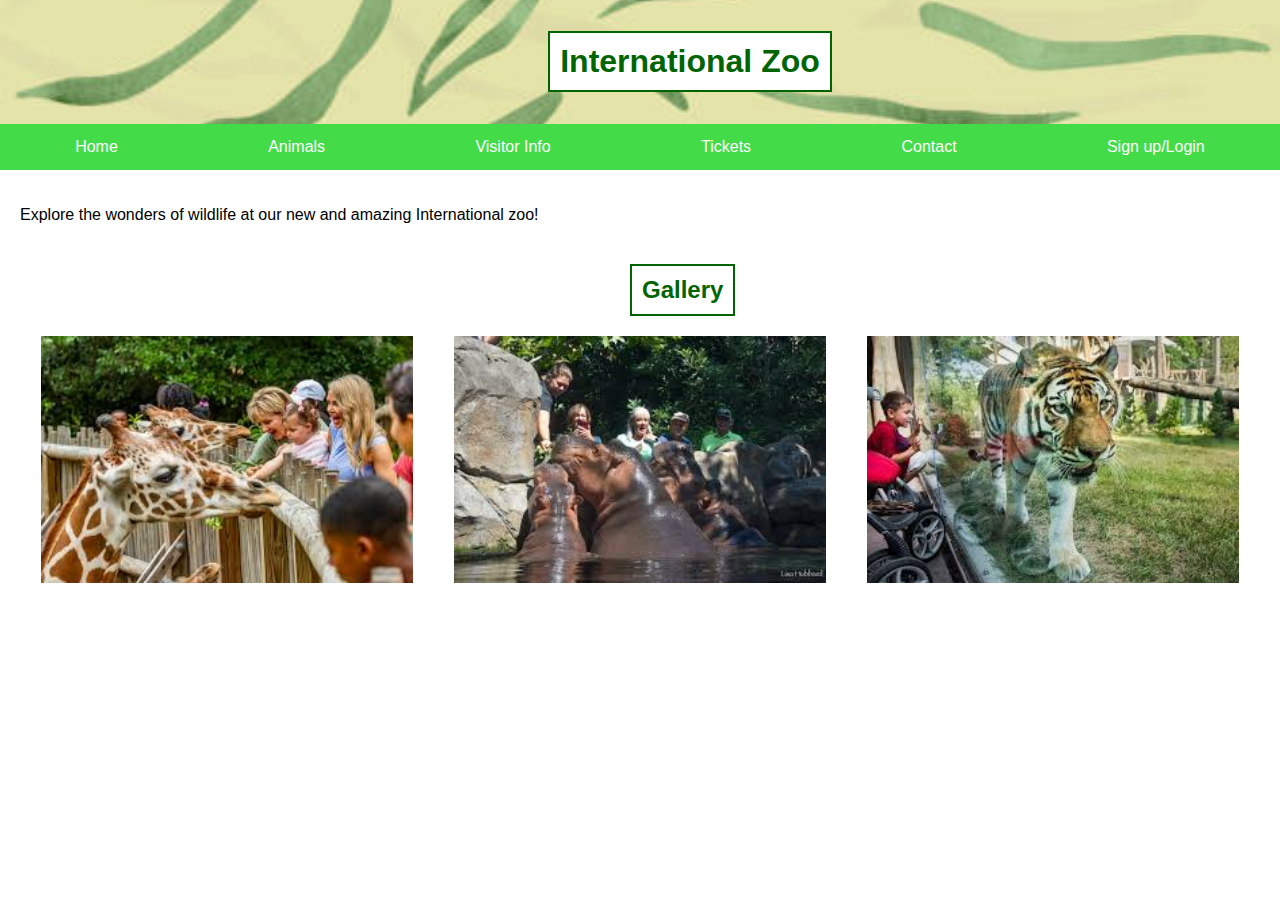
<file: index.html>
<!DOCTYPE html>
<html lang="en">
<head>
    <meta charset="UTF-8">
    <meta name="viewport" content="width=device-width, initial-scale=1.0">
    <title>Zoo Home</title>
    <link rel="stylesheet" href="style.css">
</head>
<body>
    <header class="main-header">
        <h1 class="international-header">International Zoo</h1>
    </header>
    <nav>
        <ul class="nav-bar">
            <li><a href="index.html">Home</a></li>
            <li><a href="animals.html">Animals</a></li>
            <li><a href="visitors.html">Visitor Info</a></li>
            <li><a href="tickets.html">Tickets</a></li>
            <li><a href="contact.html">Contact</a></li>
            <li><a href="signup.html">Sign up/Login</a></li>
        </ul>
    </nav>
    <main>
        <section class="intro">
            <p>Explore the wonders of wildlife at our new and amazing International zoo!</p>
        </section>
        <section class="gallery">
            <h2 class="gallery-header">Gallery</h2>
            <div class="image-container">
                <img src="/Frontend/images/pz1.jpg" alt="People at the zoo">
                <img src="/Frontend/images/pz2.jpg" alt="People at the zoo">
                <img src="/Frontend/images/pz3.jpg" alt="People at the zoo">
            </div>
        </section>
    </main>
</body>
</html>
</file>
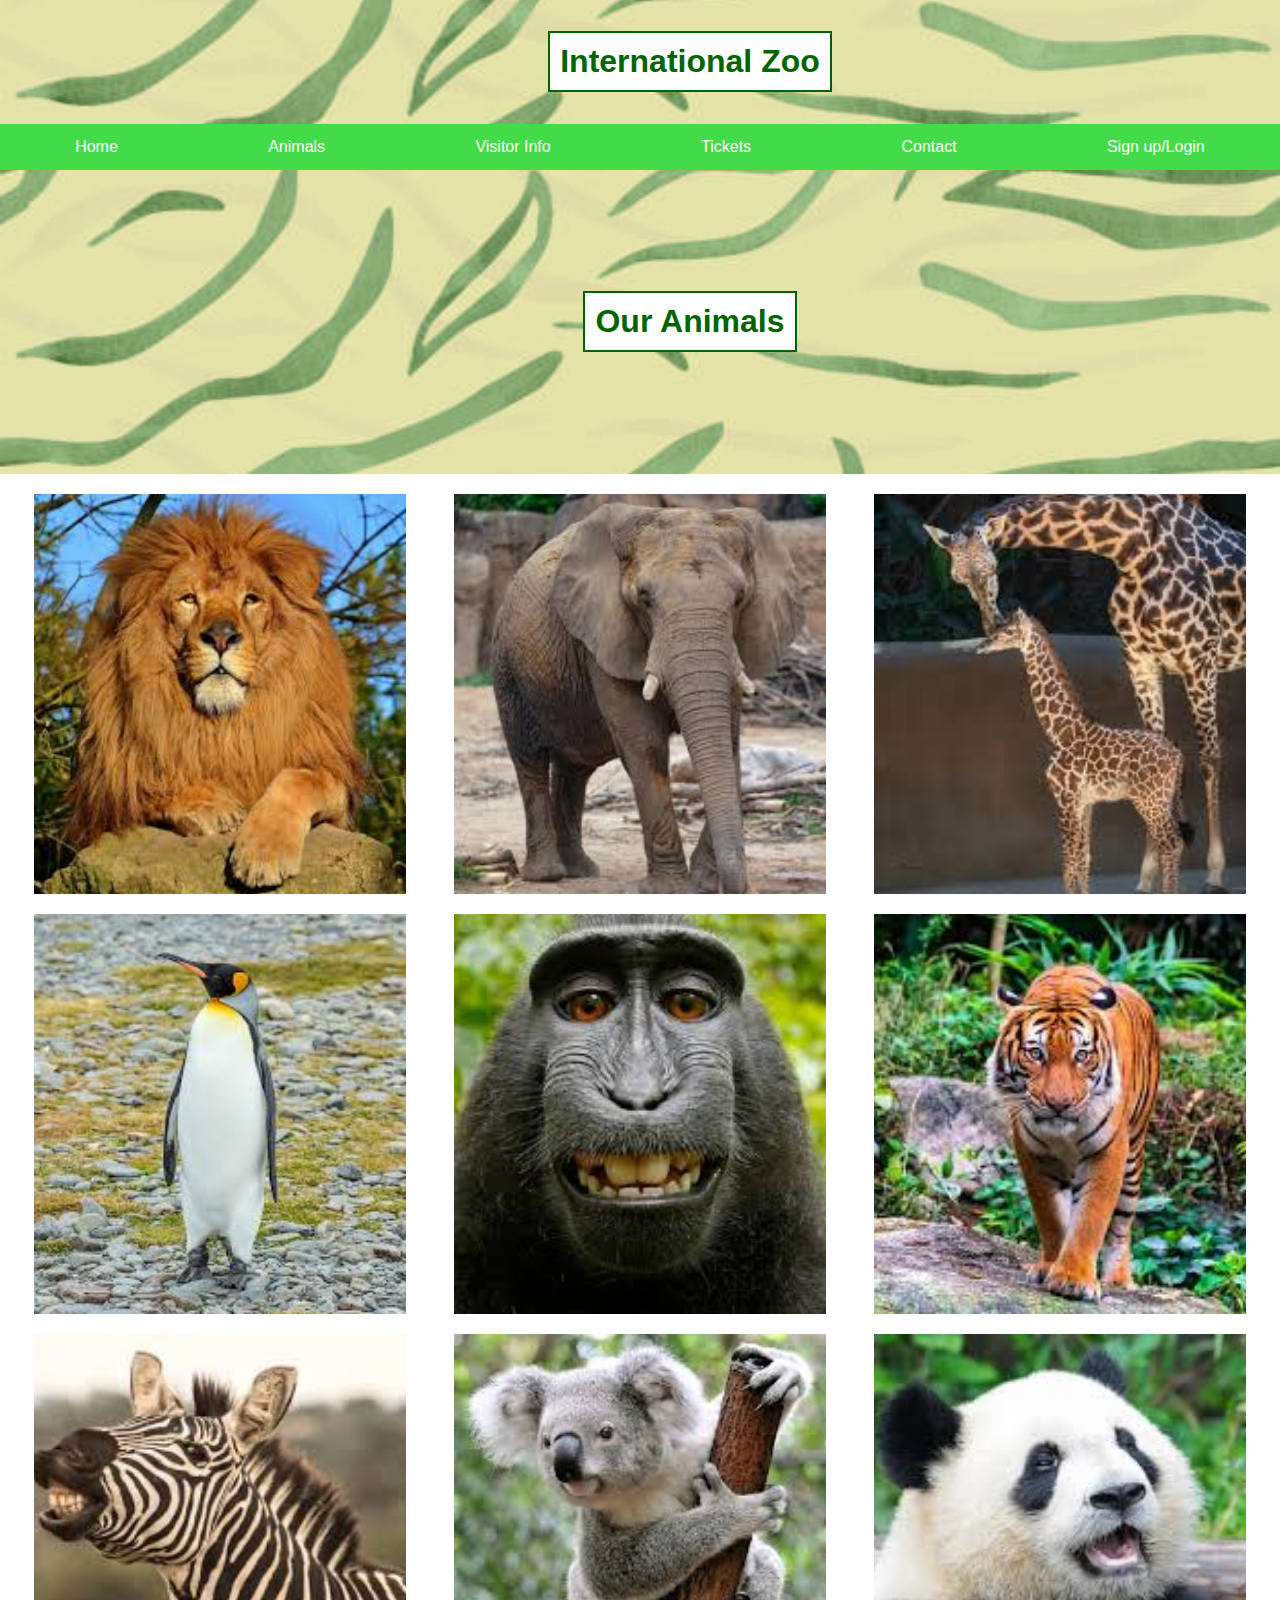
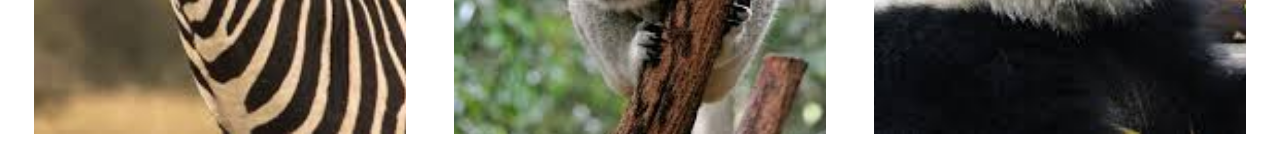
<file: animals.html>
<!DOCTYPE html>
<html lang="en">
<head>
    <meta charset="UTF-8">
    <meta name="viewport" content="width=device-width, initial-scale=1.0">
    <title>Animals</title>
    <link rel="stylesheet" href="style.css">
</head>
<body>
    <header class="main-header">
        <h1 class="international-header">International Zoo</h1>
    </header>
    <!--My navigation bar-->
    <nav>
        <ul class="nav-bar">
            <li><a href="index.html">Home</a></li>
            <li><a href="animals.html">Animals</a></li>
            <li><a href="visitors.html">Visitor Info</a></li>
            <li><a href="tickets.html">Tickets</a></li>
            <li><a href="contact.html">Contact</a></li>
            <li><a href="signup.html">Sign up/Login</a></li>
        </ul>
    </nav>
    <header>
        <h1 class="boxed-header">Our Animals</h1>
    </header>
    <main>
        <section class="animal-gallery">
            <div class="row">
                <div class="animal-image-container">
                    <img src="/Frontend/images/lion.jpg" alt="Lion">
                    <div class="hover-text">Lion</div>
                </div>
                <div class="animal-image-container">
                    <img src="/Frontend/images/elephant.jpg" alt="Elephant">
                    <div class="hover-text">Elephant</div>
                </div>
                <div class="animal-image-container">
                    <img src="/Frontend/images/giraffe.jpg" alt="Giraffe">
                    <div class="hover-text">Giraffe</div>
                </div>
            </div>
            <div class="row">
                <div class="animal-image-container">
                    <img src="/Frontend/images/penguin.jpg" alt="Penguin">
                    <div class="hover-text">Penguin</div>
                </div>
                <div class="animal-image-container">
                    <img src="/Frontend/images/monkey.jpg" alt="Monkey">
                    <div class="hover-text">Monkey</div>
                </div>
                <div class="animal-image-container">
                    <img src="/Frontend/images/tiger.jpg" alt="Tiger">
                    <div class="hover-text">Tiger</div>
                </div>
            </div>
            <div class="row">
                <div class="animal-image-container">
                    <img src="/Frontend/images/zebra.jpg" alt="Zebra">
                    <div class="hover-text">Zebra</div>
                </div>
                <div class="animal-image-container">
                    <img src="/Frontend/images/koala.jpg" alt="Koala">
                    <div class="hover-text">Koala</div>
                </div>
                <div class="animal-image-container">
                    <img src="/Frontend/images/panda.jpg" alt="panda Bear">
                    <div class="hover-text">panda Bear</div>
                </div>
            </div>
        </section>
    </main>
</body>
</html>
</file>
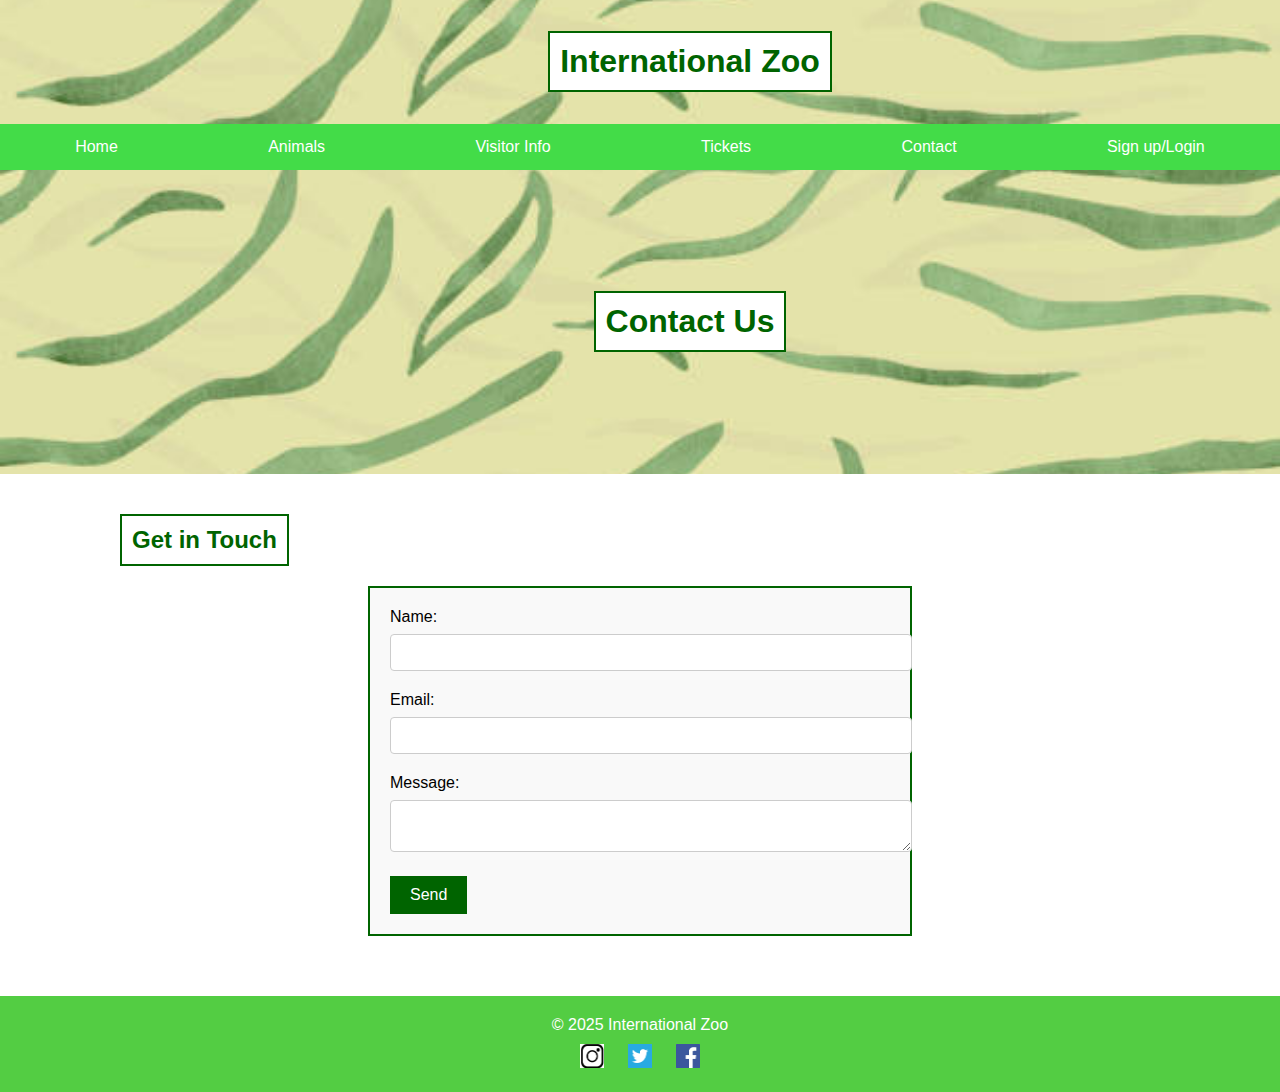
<file: contact.html>
<!DOCTYPE html>
<html lang="en">
<head>
    <meta charset="UTF-8">
    <meta name="viewport" content="width=device-width, initial-scale=1.0">
    <title>Contact</title>
    <link rel="stylesheet" href="style.css">
    <script>
        document.addEventListener('DOMContentLoaded', () => {
            const form = document.querySelector('form');
            form.addEventListener('submit', (e) => {
                e.preventDefault();
                alert('Thank you for your message!');
                form.reset();
            });
        });
    </script>
</head>
<body>
    <header class="main-header">
        <h1 class="international-header">International Zoo</h1>
    </header>
    <nav>
        <ul class="nav-bar">
            <li><a href="index.html">Home</a></li>
            <li><a href="animals.html">Animals</a></li>
            <li><a href="visitors.html">Visitor Info</a></li>
            <li><a href="tickets.html">Tickets</a></li>
            <li><a href="contact.html">Contact</a></li>
            <li><a href="signup.html">Sign up/Login</a></li>
        </ul>
    </nav>
    <header>
        <h1 class="boxed-header">Contact Us</h1>
    </header>
    <main>
        <section class="contact-form">
            <h2 class="boxed-header">Get in Touch</h2>
            <div class="form-container">
                <form>
                    <label for="name">Name:</label>
                    <input type="text" id="name" name="name" required>
                    <label for="email">Email:</label>
                    <input type="email" id="email" name="email" required>
                    <label for="message">Message:</label>
                    <textarea id="message" name="message" required></textarea>
                    <button type="submit">Send</button>
                </form>
            </div>
        </section>
    </main>
    <footer class="main-footer">
        <p>&copy; 2025 International Zoo</p>
        <div class="social-links">
            <a href="https://instagram.com" target="_blank">
                <img src="/Frontend/images/instagram-icon.png" alt="Instagram">
            </a>
            <a href="https://twitter.com" target="_blank">
                <img src="/Frontend/images/twitter-icon.png" alt="Twitter">
            </a>
            <a href="https://facebook.com" target="_blank">
                <img src="/Frontend/images/facebook-icon.png" alt="Facebook">
            </a>
        </div>
    </footer>
</body>
</html>
</file>
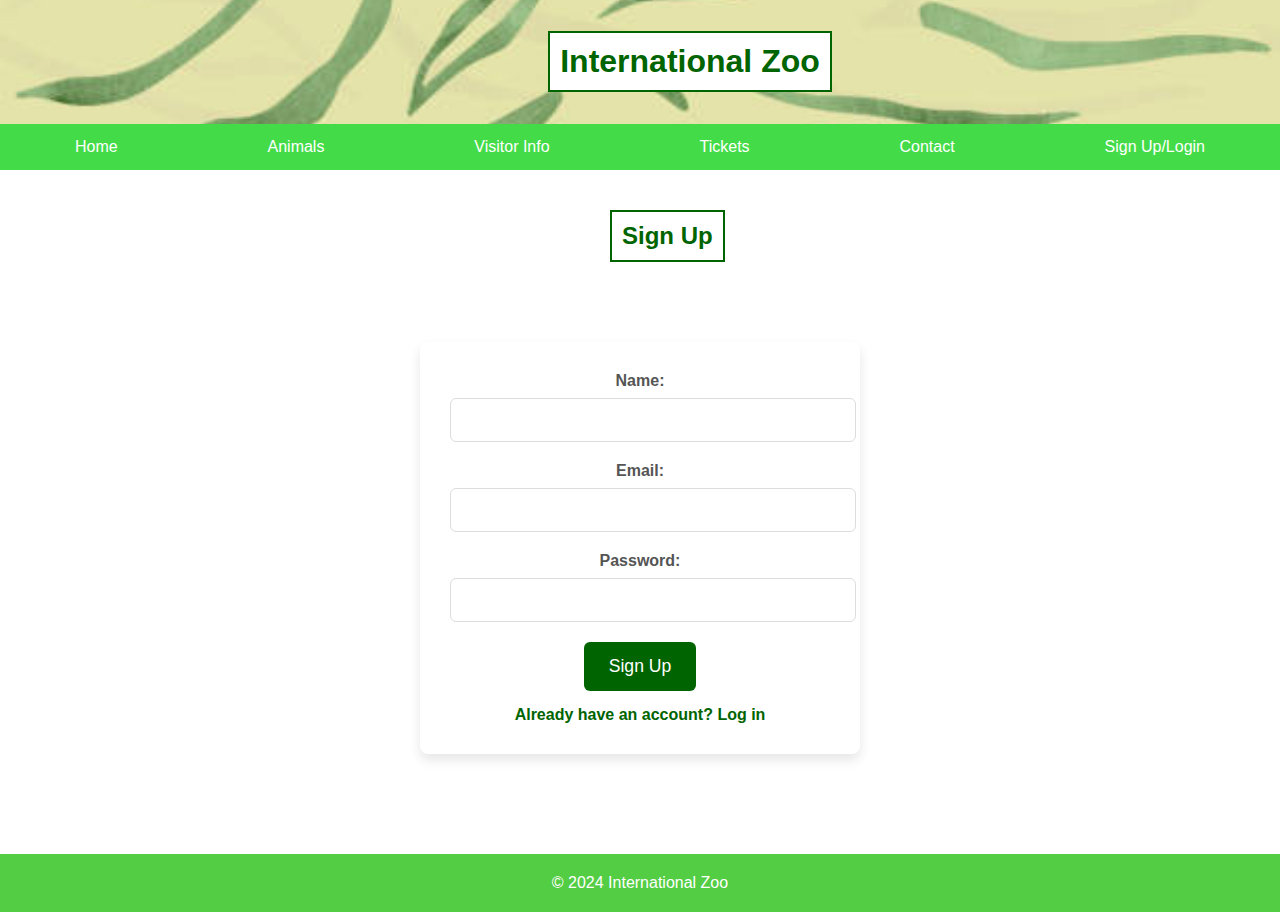
<file: signup.html>
<!DOCTYPE html>
<html lang="en">
<head>
    <meta charset="UTF-8">
    <meta name="viewport" content="width=device-width, initial-scale=1.0">
    <title>Sign Up</title>
    <link rel="stylesheet" href="style.css">
    <script src="web.js"></script>
    <script>
        document.addEventListener('DOMContentLoaded', () => {
            const toggleLinks = document.querySelectorAll('.toggle-link');
            const signupSection = document.querySelector('.signup-section');
            const loginSection = document.querySelector('.login-section');

            toggleLinks.forEach(link => {
                link.addEventListener('click', (e) => {
                    e.preventDefault();
                    if (signupSection.style.display === 'none') {
                        signupSection.style.display = 'block';
                        loginSection.style.display = 'none';
                    } else {
                        signupSection.style.display = 'none';
                        loginSection.style.display = 'block';
                    }
                });
            });
        });
    </script>
</head>
<body>
    <header class="main-header">
        <h1 class="international-header">International Zoo</h1>
    </header>
    <nav>
        <ul class="nav-bar">
            <li><a href="index.html">Home</a></li>
            <li><a href="animals.html">Animals</a></li>
            <li><a href="visitors.html">Visitor Info</a></li>
            <li><a href="tickets.html">Tickets</a></li>
            <li><a href="contact.html">Contact</a></li>
            <li><a href="signup.html">Sign Up/Login</a></li>
        </ul>
    </nav>
    <main>
        <section class="signup-section">
            <h2 class="boxed-header2">Sign Up</h2>
            <div class="auth-form-container">
                <form>
                    <label for="signup-name">Name:</label>
                    <input type="text" id="signup-name" name="name" required>
                    
                    <label for="signup-email">Email:</label>
                    <input type="email" id="signup-email" name="email" required>
                    
                    <label for="signup-password">Password:</label>
                    <input type="password" id="signup-password" name="password" required>
                    
                    <button type="button" id="signup-btn">Sign Up</button>
                </form>
                <a href="#" class="auth-toggle-link">Already have an account? Log in</a>
            </div>
        </section>
        
        <section class="login-section" style="display: none;">
            <h2 class="boxed-header3">Log In</h2>
            <div class="auth-form-container">
                <form>
                    <label for="login-email">Email:</label>
                    <input type="email" id="login-email" name="login-email" required>
                    
                    <label for="login-password">Password:</label>
                    <input type="password" id="login-password" name="login-password" required>
                    
                    <button type="button" id="login-btn">Log In</button>
                </form>
                <a href="#" class="auth-toggle-link">Don't have an account? Sign up</a>
            </div>
        </section>
        
    </main>
    <footer class="main-footer">
        <p>&copy; 2024 International Zoo</p>
    </footer>
</body>
</html>
</file>
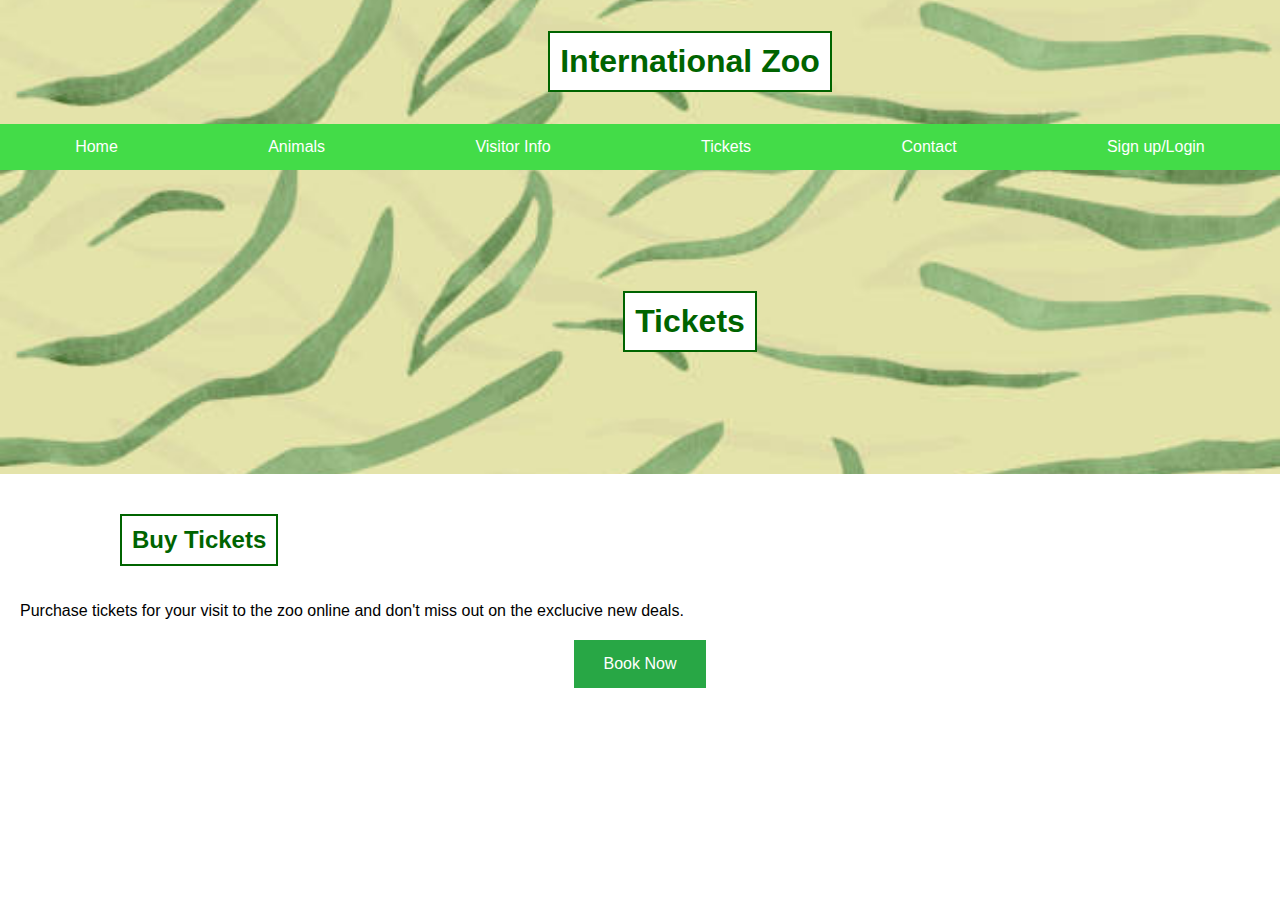
<file: tickets.html>
<!DOCTYPE html>
<html lang="en">
<head>
    <meta charset="UTF-8">
    <meta name="viewport" content="width=device-width, initial-scale=1.0">
    <title>Tickets</title>
    <link rel="stylesheet" href="style.css">
</head>
<body>
    <header class="main-header">
        <h1 class="international-header">International Zoo</h1>
    </header>
    <nav>
        <ul class="nav-bar">
            <li><a href="index.html">Home</a></li>
            <li><a href="animals.html">Animals</a></li>
            <li><a href="visitors.html">Visitor Info</a></li>
            <li><a href="tickets.html">Tickets</a></li>
            <li><a href="contact.html">Contact</a></li><li>
            <a href="signup.html">Sign up/Login</a></li>
        </ul>
    </nav>
    <header>
        <h1 class="boxed-header">Tickets</h1>
    </header>
    <main>
        <section class="ticket-info">
            <h2 class="boxed-header">Buy Tickets</h2>
            <p>Purchase tickets for your visit to the zoo online and don't miss out on the exclucive new deals.</p>
        </section>
        <div class="book-now-container">
            <button class="book-now-button">Book Now</button>
        </div>
    </main>
</body>
</html>
</file>
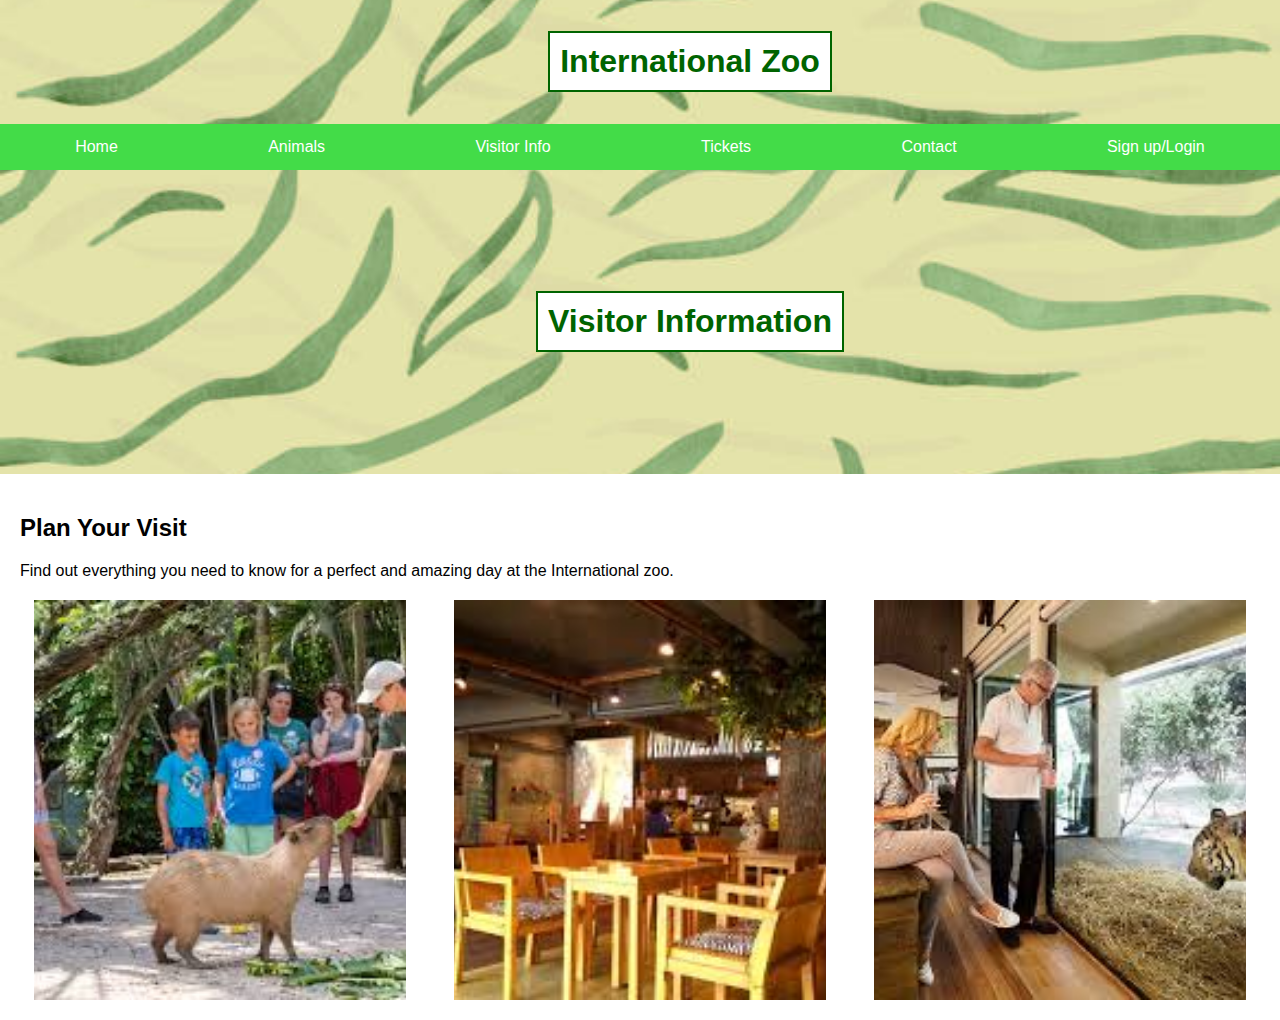
<file: visitors.html>
<!DOCTYPE html>
<html lang="en">
<head>
    <meta charset="UTF-8">
    <meta name="viewport" content="width=device-width, initial-scale=1.0">
    <title>Visitor Info</title>
    <link rel="stylesheet" href="style.css">
</head>
<body>
    <header class="main-header">
        <h1 class="international-header">International Zoo</h1>
    </header>
    <nav>
        <ul class="nav-bar">
            <li><a href="index.html">Home</a></li>
            <li><a href="animals.html">Animals</a></li>
            <li><a href="visitors.html">Visitor Info</a></li>
            <li><a href="tickets.html">Tickets</a></li>
            <li><a href="contact.html">Contact</a></li>
            <li><a href="signup.html">Sign up/Login</a></li>
        </ul>
    </nav>
    <header>
        <h1 class="boxed-header">Visitor Information</h1>
    </header>
    <main>
        <section class="visitor-info">
            <h2>Plan Your Visit</h2>
            <p>Find out everything you need to know for a perfect and amazing day at the International zoo.</p>
        </section>
        <section class="visitor-gallery">
            <div class="row">
                <div class="visitor-image-container">
                    <img src="/Frontend/images/experience.jpg" alt="Experience">
                    <div class="hover-text">Experiences</div>
                </div>
                <div class="visitor-image-container">
                    <img src="/Frontend/images/cafe.jpg" alt="Cafe">
                    <div class="hover-text">Cafe</div>
                </div>
                <div class="visitor-image-container">
                    <img src="/Frontend/images/hotel.jpg" alt="hotel">
                    <div class="hover-text">Hotels</div>
                </div>
            </div>
        </section>
    </main>
</body>
</html>
</file>
<file: style.css>
body {
    font-family: Arial, sans-serif;
    margin: 0;
    padding: 0;
}

.main-header {
    background-color: #006400;
    color: white;
    text-align: center;
    padding: 10px 0;
}

nav {
    background-color: #43dc48;
}

.nav-bar {
    list-style: none;
    padding: 0;
    margin: 0;
    display: flex;
    justify-content: space-around;
}

.nav-bar li {
    display: inline;
}

.nav-bar a {
    color: white;
    text-decoration: none;
    padding: 14px 20px;
    display: block;
}

.nav-bar a:hover {
    background-color: #62d4b0;
}

header {
    background: url('/Frontend/images/zoo-background.jpg') no-repeat center center/cover;
    color: white;
    text-align: center;
    padding: 100px 0;
}

.boxed-header {
    border: 2px solid #006400;
    padding: 10px;
    display: inline-block;
    background-color: white;
    color: #006400;
    margin-left: 100px;
}

.boxed-header2 {
    border: 2px solid #006400;
    padding: 10px;
    display: inline-block;
    background-color: white;
    color: #006400;
    margin-left: 590px;
}

.boxed-header3 {
    border: 2px solid #006400;
    padding: 10px;
    display: inline-block;
    background-color: white;
    color: #006400;
    margin-left: 600px;
}

.gallery-header {
    border: 2px solid #006400;
    padding: 10px;
    display: inline-block;
    background-color: white;
    color: #006400;
    margin-left: 610px;
}

.international-header {
    border: 2px solid #006400;
    padding: 10px;
    display: inline-block;
    background-color: white;
    color: #006400;
    margin-left: 100px;
}


main {
    padding: 20px;
}

.intro, .gallery, .animal-list, .visitor-info, .ticket-info, .contact-form {
    margin-bottom: 20px;
}

.image-container {
    display: flex;
    justify-content: space-around;
    flex-wrap: wrap;
}

.image-container img {
    width: 30%;
    transition: transform 0.3s;
}

.image-container img:hover {
    transform: scale(1.1);
}

.animal-gallery, .visitor-gallery {
    display: flex;
    flex-direction: column;
    gap: 20px;
}

.row {
    display: flex;
    justify-content: space-around;
    gap: 20px;
}

.animal-image-container, .visitor-image-container {
    position: relative;
    width: 30%;
    height: 400px;
    overflow: hidden;
}

.animal-image-container img, .visitor-image-container img {
    width: 100%;
    height: 100%;
    object-fit: cover;
    transition: transform 0.3s;
}

.animal-image-container:hover img, .visitor-image-container:hover img {
    transform: scale(1.1);
}

.hover-text {
    position: absolute;
    bottom: 0;
    background: rgba(0, 0, 0, 0.7);
    color: white;
    width: 100%;
    text-align: center;
    padding: 10px 0;
    opacity: 0;
    transition: opacity 0.3s;
}

.animal-image-container:hover .hover-text, .visitor-image-container:hover .hover-text {
    opacity: 1;
}

.book-now-container {
    text-align: center;
    margin-top: 20px;
}

.book-now-button {
    background-color: #28a745;
    color: white;
    border: none;
    padding: 15px 30px;
    font-size: 16px;
    cursor: pointer;
    transition: background-color 0.3s;
}

.book-now-button:hover {
    background-color: #218838;
}

.contact-form .form-container {
    border: 2px solid #006400;
    padding: 20px;
    background-color: #f9f9f9;
    max-width: 500px;
    margin: 0 auto;
}

.contact-form label {
    display: block;
    margin-bottom: 8px;
}

.contact-form input, .contact-form textarea {
    width: 100%;
    padding: 10px;
    margin-bottom: 20px;
    border: 1px solid #ccc;
    border-radius: 4px;
}

.contact-form button {
    background-color: #006400;
    color: white;
    border: none;
    padding: 10px 20px;
    cursor: pointer;
    font-size: 16px;
    transition: background-color 0.3s;
}

.contact-form button:hover {
    background-color: #004d00;
}

.main-footer {
    background-color: #53cd43;
    color: white;
    text-align: center;
    padding: 20px 0;
    margin-top: 20px;
}

.main-footer p {
    margin: 0;
}

.social-links {
    margin-top: 10px;
}

.social-links a {
    margin: 0 10px;
    display: inline-block;
}

.social-links img {
    width: 24px;
    height: 24px;
    transition: transform 0.3s;
}

.social-links img:hover {
    transform: scale(1.1);
}

@media (max-width: 768px) {
    .nav-bar {
        flex-direction: column;
    }

    .image-container img {
        width: 100%;
        margin-bottom: 10px;
    }

    header {
        padding: 50px 0;
    }

    .animal-gallery, .visitor-gallery, .row {
        flex-direction: column;
    }

    .animal-image-container, .visitor-image-container {
        width: 100%;
    }
}

.auth-form-container {
    background: white;
    border-radius: 8px;
    box-shadow: 0 6px 12px rgba(0, 0, 0, 0.1);
    padding: 30px;
    width: 100%;
    max-width: 380px;
    margin: 60px auto;
    text-align: center;
}

.auth-form-container h2 {
    margin-bottom: 20px;
    color: #006400;
    font-size: 1.8rem;
}

/* Form Fields */
.auth-form-container label {
    display: block;
    margin-bottom: 8px;
    font-weight: 600;
    color: #555;
}

.auth-form-container input {
    width: 100%;
    padding: 12px;
    margin-bottom: 20px;
    border: 1px solid #ddd;
    border-radius: 6px;
    font-size: 1rem;
    color: #333;
    transition: border 0.3s ease;
}

.auth-form-container input:focus {
    border-color: #43dc48;
    outline: none;
}

/* Buttons */
.auth-form-container button {
    background-color: #006400;
    color: white;
    border: none;
    padding: 14px 25px;
    font-size: 1.1rem;
    border-radius: 6px;
    cursor: pointer;
    transition: background-color 0.3s ease;
}

.auth-form-container button:hover {
    background-color: #004d00;
}

/* Toggle Links */
.auth-toggle-link {
    display: block;
    margin-top: 15px;
    color: #006400;
    text-decoration: none;
    font-size: 1rem;
    font-weight: bold;
    transition: color 0.3s ease;
}

.auth-toggle-link:hover {
    color: #43dc48;
}

/* Responsive Design */
@media (max-width: 768px) {
    .auth-form-container {
        width: 90%;
    }

    .boxed-header {
        font-size: 1.2rem;
    }
}
</file>
